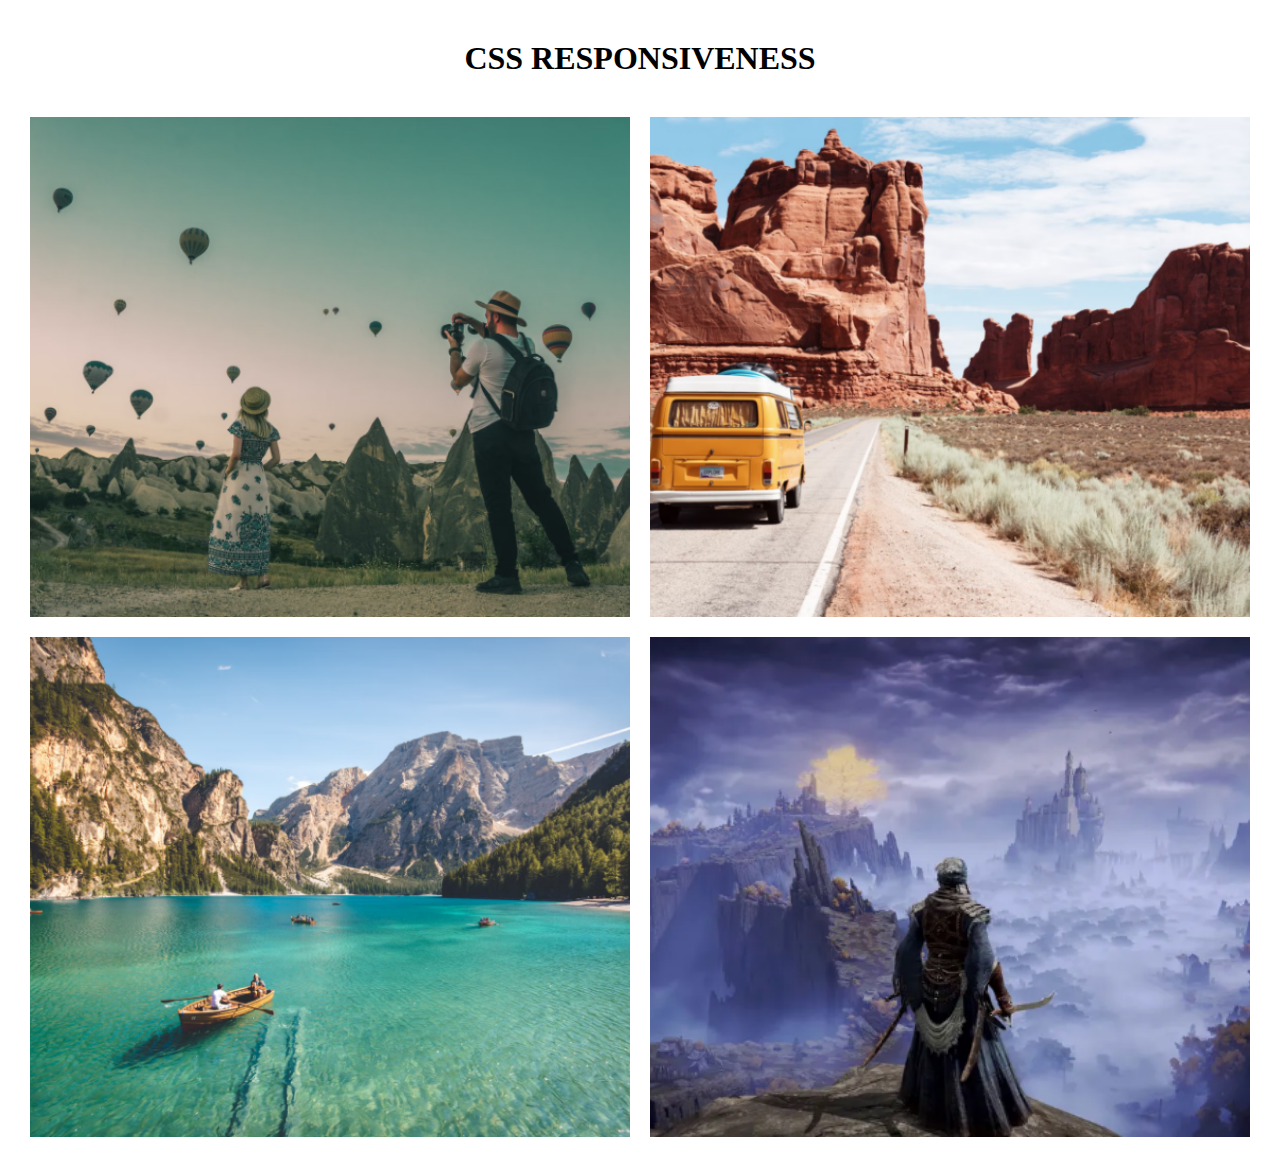
<file: index.html>
<!DOCTYPE html>
<html lang="en">
  <head>
    <meta charset="UTF-8" />
    <meta name="viewport" content="width=device-width, initial-scale=1.0" />
    <title>CSS GRID</title>
    <link rel="stylesheet" href="styles.css" />
  </head>
  <body>
    <h1>CSS RESPONSIVENESS</h1>
    <div>
      <img src="Assets/1.png" alt="first" />
      <img src="Assets/2.png" alt="image" />
    </div>
    <div>
      <img src="Assets/3.png" alt="third" />
      <img src="Assets/4.png" alt="image" />
    </div>
  </body>
</html>
</file>
<file: styles.css>
* {
  padding: 0;
  margin: 0;
  box-sizing: border-box;
}

h1 {
  text-align: center;
  padding-block: 2.5rem;
}

body {
  max-width: 90%;
  margin: 0 auto;
}

div {
  padding-bottom: 20px;
  width: 100%;
  display: flex;
  justify-content: center;
  align-items: center;
  gap: 20px;
}

img {
  width: 600px;
  height: 500px;
  object-fit: cover;
}

@media (max-width: 1240px) {
  img {
    width: 500px;
    height: 400px;
  }
  body {
    background-color: green;
    color: white;
  }
  h1 {
    font-family: "Courier New", Courier, monospace;
  }
}

@media (max-width: 1050px) {
  img {
    width: 800px;
    height: 700px;
  }
  div {
    flex-direction: column;
  }
  body {
    background-color: rgb(156, 107, 107);
  }
  h1 {
    font-family: "Franklin Gothic Medium", "Arial Narrow", Arial, sans-serif;
    font-size: 1.5rem;
  }
}

@media (max-width: 880px) {
  img {
    width: 650px;
    height: 550px;
  }
  body {
    background-color: rgba(188, 201, 92, 0.939);
  }
  h1 {
    color: green;
    font-family: "Lucida Sans", "Lucida Sans Regular", "Lucida Grande",
      "Lucida Sans Unicode", Geneva, Verdana, sans-serif;
  }
}
@media (max-width: 680px) {
  img {
    width: 350px;
    height: 250px;
  }
  body {
    background: rgb(31, 31, 2);
  }
  h1 {
    font-size: 1rem;
    text-decoration: underline;
    transition: all 0.5s ease-in-out;
  }
  h1:hover {
    color: white;
  }
}

@media (max-width: 380px) {
  img {
    width: 150px;
    height: 80px;
  }
  div {
    flex-direction: row;
  }
}
</file>
